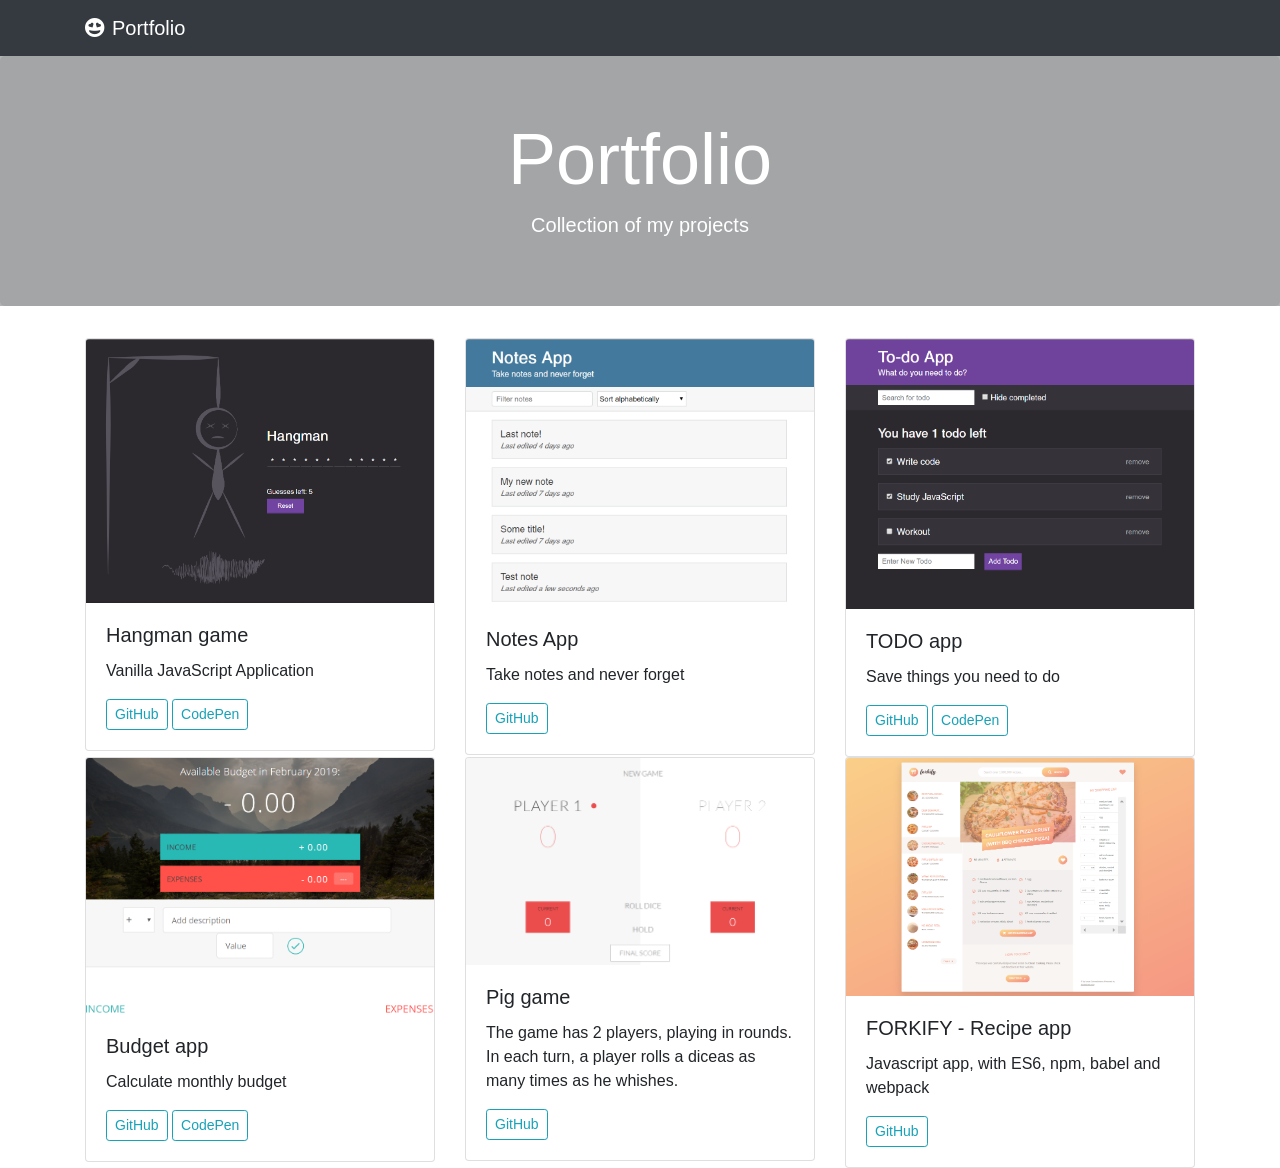
<file: index.html>
<!doctype html>
<html lang="en">

<head>
    <!-- Required meta tags -->
    <meta charset="utf-8">
    <meta name="viewport" content="width=device-width, initial-scale=1, shrink-to-fit=no">

    <!-- Bootstrap CSS -->
    <link rel="stylesheet" href="https://stackpath.bootstrapcdn.com/bootstrap/4.1.3/css/bootstrap.min.css" integrity="sha384-MCw98/SFnGE8fJT3GXwEOngsV7Zt27NXFoaoApmYm81iuXoPkFOJwJ8ERdknLPMO"
        crossorigin="anonymous">

    <!-- Font awesome -->
    <link rel="stylesheet" href="https://use.fontawesome.com/releases/v5.4.1/css/all.css" integrity="sha384-5sAR7xN1Nv6T6+dT2mhtzEpVJvfS3NScPQTrOxhwjIuvcA67KV2R5Jz6kr4abQsz"
        crossorigin="anonymous">

    <link rel="stylesheet" href="./style.css">
    <title>Portfolio</title>
</head>

<body>
    <nav class="navbar bg-dark navbar-dark">
        <div class="container">
            <a href="#" class="navbar-brand"><i class="fas fa-grin-hearts mr-2"></i>Portfolio</a>
        </div>
    </nav>

    <section id="header" class="jumbotron text-center">
        <div class="layer">
                <h1 class="display-3">Portfolio</h1>
                <p class="lead">Collection of my projects</p>
                <!-- <a href="#" class="btn btn-primary">Do Something</a>
                <a href="#" class="btn btn-success">Another Thing</a> -->        
        </div>
    </section>

    <section id="gallery">
        <div class="container">
            <div class="row">
                <div class="col-md-6 col-lg-4">
                    <div class="card">
                        <a href="https://eager-curie-4a2859.netlify.com"><img src="./imgs/hangman.png" alt="hangman screenshot" class="card-img-top"></a>
                        <div class="card-body">
                            <h5 class="card-title">Hangman game</h5>
                            <p class="card-text">Vanilla JavaScript Application</p>
                            <a href="https://github.com/ehrrrr/hangman" class="btn btn-outline-info btn-sm">GitHub</a>
                            <a href="https://codepen.io/ehrrrr/pen/yGMPEw" class="btn btn-outline-info btn-sm">CodePen</a>
                        </div>
                    </div>
                </div>
                <div class="col-md-6 col-lg-4">
                    <div class="card">
                        <a href="https://sad-morse-0c1434.netlify.com/index.html"><img src="./imgs/notes-app.png" alt="pattern" class="card-img-top"></a>
                        <div class="card-body">
                            <h5 class="card-title">Notes App</h5>
                            <p class="card-text">Take notes and never forget</p>
                            <a href="https://github.com/ehrrrr/notes-app" class="btn btn-outline-info btn-sm">GitHub</a>
                        </div>
                    </div>
                </div>
                <div class="col-md-6 col-lg-4">
                    <div class="card">
                        <a href="http://rotten-soda.surge.sh"><img src="./imgs/todo-app.png" alt="pattern" class="card-img-top"></a>
                        <div class="card-body">
                            <h5 class="card-title">TODO app</h5>
                            <p class="card-text">Save things you need to do</p>
                            <a href="https://github.com/ehrrrr/todo-app" class="btn btn-outline-info btn-sm">GitHub</a>
                            <a href="https://codepen.io/ehrrrr/pen/PXpaaN" class="btn btn-outline-info btn-sm">CodePen</a>
                        </div>
                    </div>
                </div>
                <div class="col-md-6 col-lg-4">
                    <div class="card">
                        <a href="https://lucid-murdock-4f1aae.netlify.com/"><img src="./imgs/budgetyS.png" alt="pattern" class="card-img-top"></a>
                        <div class="card-body">
                            <h5 class="card-title">Budget app</h5>
                            <p class="card-text">Calculate monthly budget</p>
                            <a href="https://github.com/ehrrrr/the-complete-javascript-course/tree/master/budgety" class="btn btn-outline-info btn-sm">GitHub</a>
                            <a href="https://codepen.io/ehrrrr/full/KJmwYZ" class="btn btn-outline-info btn-sm">CodePen</a>
                        </div>
                    </div>
                </div>
                <div class="col-md-6 col-lg-4">
                    <div class="card">
                        <a href="https://blissful-fermat-01387c.netlify.com"><img src="./imgs/pig.png" alt="pattern" class="card-img-top"></a>
                        <div class="card-body">
                            <h5 class="card-title">Pig game</h5>
                            <p class="card-text">The game has 2 players, playing in rounds. In each turn, a player rolls a diceas as many times as he whishes.</p>
                            <a href="https://github.com/ehrrrr/the-complete-javascript-course/tree/master/dom-pig-game" class="btn btn-outline-info btn-sm">GitHub</a>
                        </div>
                    </div>
                </div>
                <div class="col-md-6 col-lg-4">
                    <div class="card">
                        <a href="https://angry-mclean-e77322.netlify.com"><img src="./imgs/forkifyFull.png" alt="pattern" class="card-img-top"></a>
                        <div class="card-body">
                            <h5 class="card-title">FORKIFY - Recipe app</h5>
                            <p class="card-text">Javascript app, with ES6, npm, babel and webpack</p>
                            <a href="https://github.com/ehrrrr/forkify" class="btn btn-outline-info btn-sm">GitHub</a>
                        </div>
                    </div>
                </div>
            </div>
        </div>
    </section>

    <!-- Optional JavaScript -->
    <!-- jQuery first, then Popper.js, then Bootstrap JS -->
    <script src="https://code.jquery.com/jquery-3.3.1.slim.min.js" integrity="sha384-q8i/X+965DzO0rT7abK41JStQIAqVgRVzpbzo5smXKp4YfRvH+8abtTE1Pi6jizo"
        crossorigin="anonymous"></script>
    <script src="https://cdnjs.cloudflare.com/ajax/libs/popper.js/1.14.3/umd/popper.min.js" integrity="sha384-ZMP7rVo3mIykV+2+9J3UJ46jBk0WLaUAdn689aCwoqbBJiSnjAK/l8WvCWPIPm49"
        crossorigin="anonymous"></script>
    <script src="https://stackpath.bootstrapcdn.com/bootstrap/4.1.3/js/bootstrap.min.js" integrity="sha384-ChfqqxuZUCnJSK3+MXmPNIyE6ZbWh2IMqE241rYiqJxyMiZ6OW/JmZQ5stwEULTy"
        crossorigin="anonymous"></script>
</body>

</html>
</file>
<file: style.css>
#header {
    background-image: url(https://images.pexels.com/photos/66875/plumage-feather-bird-pink-66875.jpeg?auto=compress&cs=tinysrgb&dpr=2&h=650&w=940);
    /* background-image: url(https://images.pexels.com/photos/459642/pexels-photo-459642.jpeg?auto=compress&cs=tinysrgb&dpr=2&h=650&w=940); */
    /* background-image: url(https://images.pexels.com/photos/714022/pexels-photo-714022.jpeg?auto=compress&cs=tinysrgb&dpr=2&h=650&w=940); */
    /* background-image: url(https://images.pexels.com/photos/88637/pexels-photo-88637.jpeg?auto=compress&cs=tinysrgb&dpr=2&h=650&w=940); */
    /* background-image: url(https://images.pexels.com/photos/1577974/pexels-photo-1577974.jpeg?auto=compress&cs=tinysrgb&dpr=2&h=650&w=940); */
    /* background-image: url(https://images.pexels.com/photos/1645692/pexels-photo-1645692.jpeg?auto=compress&cs=tinysrgb&dpr=2&h=650&w=940); */
    /* background-image: url(https://images.pexels.com/photos/889084/pexels-photo-889084.jpeg?auto=compress&cs=tinysrgb&dpr=2&h=650&w=940); */
    /* background-image: url(https://images.pexels.com/photos/1083617/pexels-photo-1083617.jpeg?auto=compress&cs=tinysrgb&dpr=2&h=650&w=940); */
    /* background-image: url(https://images.pexels.com/photos/1119793/pexels-photo-1119793.jpeg?auto=compress&cs=tinysrgb&dpr=2&h=650&w=940); */
    /* background-image: url(https://images.pexels.com/photos/971360/pexels-photo-971360.jpeg?auto=compress&cs=tinysrgb&dpr=2&h=650&w=940); */
    /* background-image: url(https://images.pexels.com/photos/114979/pexels-photo-114979.jpeg?auto=compress&cs=tinysrgb&dpr=2&h=650&w=940); */
    /* background-image: url(https://images.pexels.com/photos/938967/pexels-photo-938967.jpeg?auto=compress&cs=tinysrgb&dpr=2&h=650&w=940); */
    /* background-image: url(https://images.pexels.com/photos/938967/pexels-photo-938967.jpeg?auto=compress&cs=tinysrgb&dpr=2&h=650&w=940); */
    /* background-image: url(https://images.pexels.com/photos/1121123/pexels-photo-1121123.jpeg?auto=compress&cs=tinysrgb&dpr=2&h=650&w=940); */
    /* background-image: url(https://images.pexels.com/photos/1533469/pexels-photo-1533469.jpeg?auto=compress&cs=tinysrgb&dpr=2&h=650&w=940); */
    /* background-image: url(https://images.pexels.com/photos/137067/pexels-photo-137067.jpeg?auto=compress&cs=tinysrgb&dpr=2&h=650&w=940); */
    /* background-image: url(https://images.pexels.com/photos/957040/night-photograph-starry-sky-night-sky-star-957040.jpeg?auto=compress&cs=tinysrgb&dpr=2&h=650&w=940); */
    /* background-image: url(https://images.pexels.com/photos/258112/pexels-photo-258112.jpeg?auto=compress&cs=tinysrgb&dpr=2&h=650&w=940); */
    /* background-image: url(https://images.pexels.com/photos/206359/pexels-photo-206359.jpeg?auto=compress&cs=tinysrgb&dpr=2&h=650&w=940); */
    /* background-image: url(https://images.pexels.com/photos/462162/pexels-photo-462162.jpeg?auto=compress&cs=tinysrgb&dpr=2&h=650&w=940); */
    /* background-image: url(https://images.pexels.com/photos/355465/pexels-photo-355465.jpeg?auto=compress&cs=tinysrgb&dpr=2&h=650&w=940); */
    /* background-image: url(https://images.pexels.com/photos/1092364/pexels-photo-1092364.jpeg?auto=compress&cs=tinysrgb&dpr=2&h=650&w=940); */
    background-size: cover;
    background-position: center;
    background-repeat: no-repeat;
    padding: 0;
}

.layer {
    color: white;
    background:rgba(3, 3, 3, .3);
    padding: 60px 0 50px 0;
}
</file>
